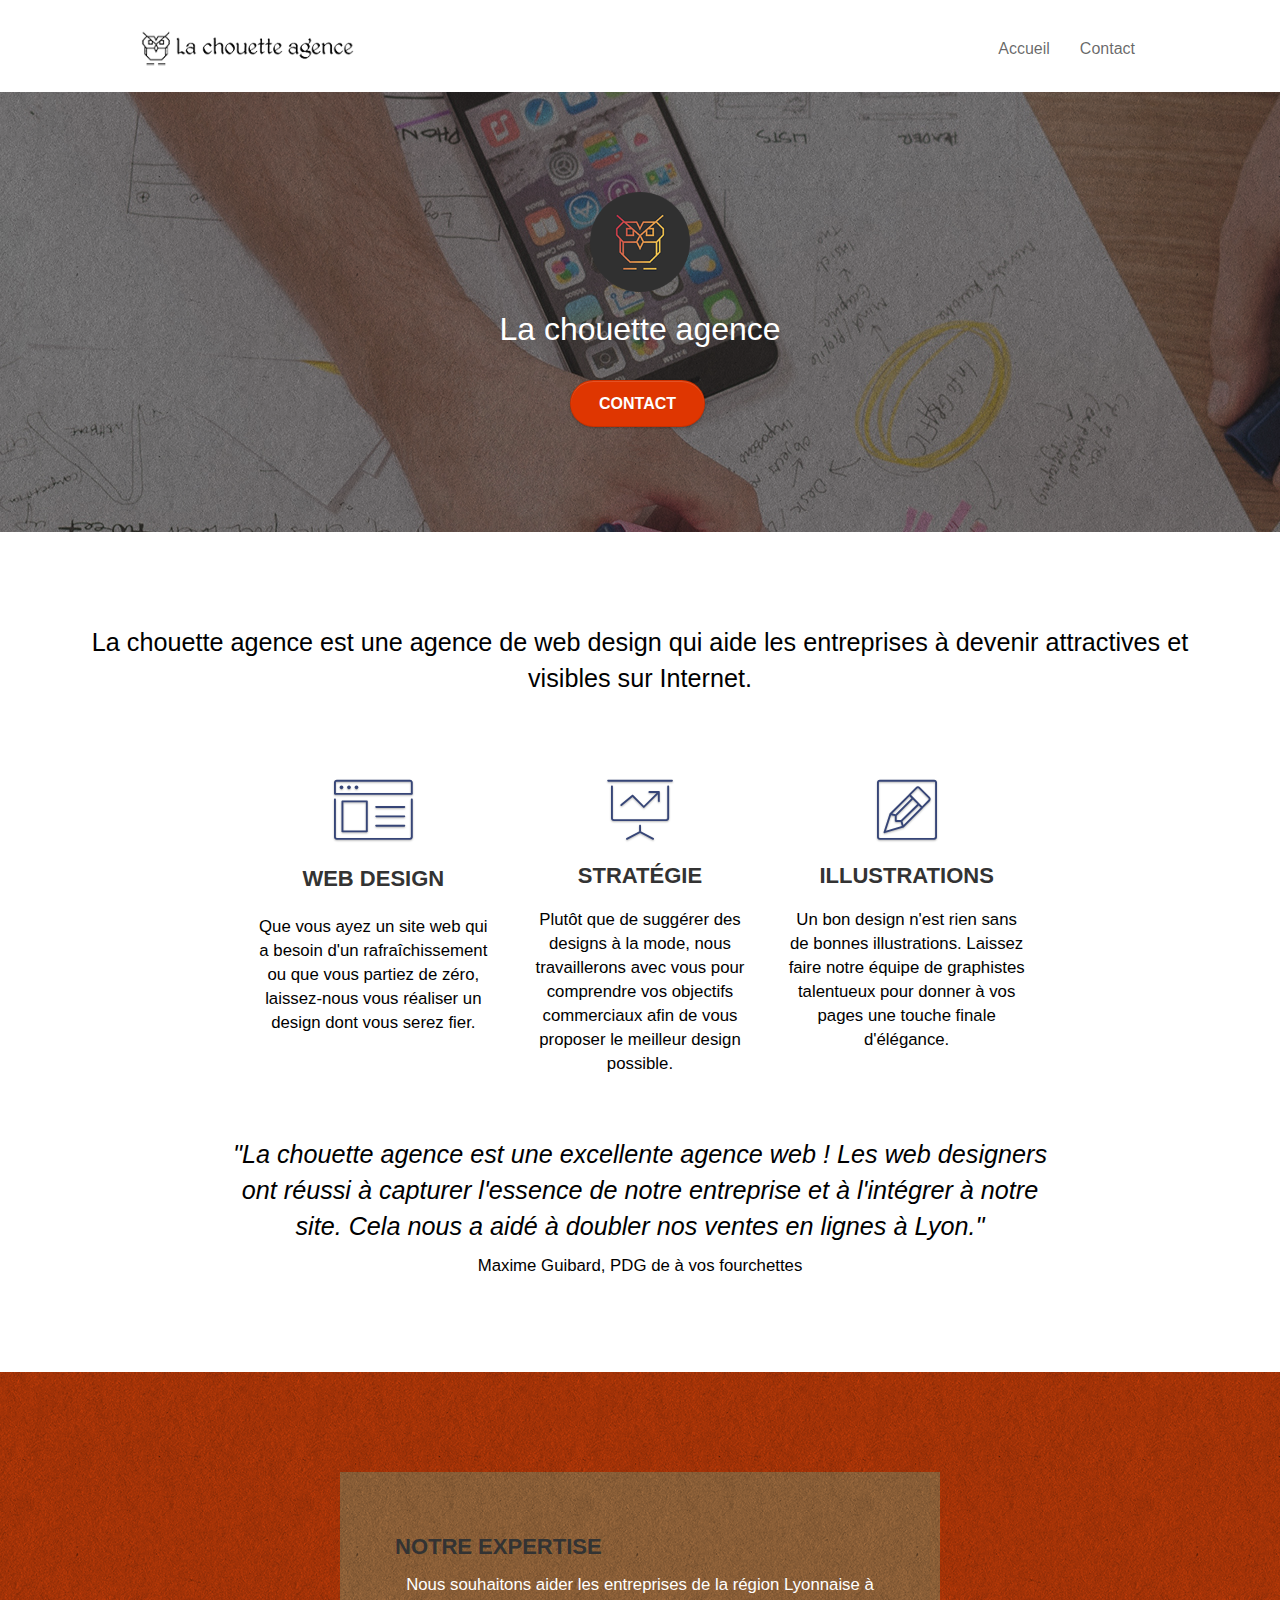
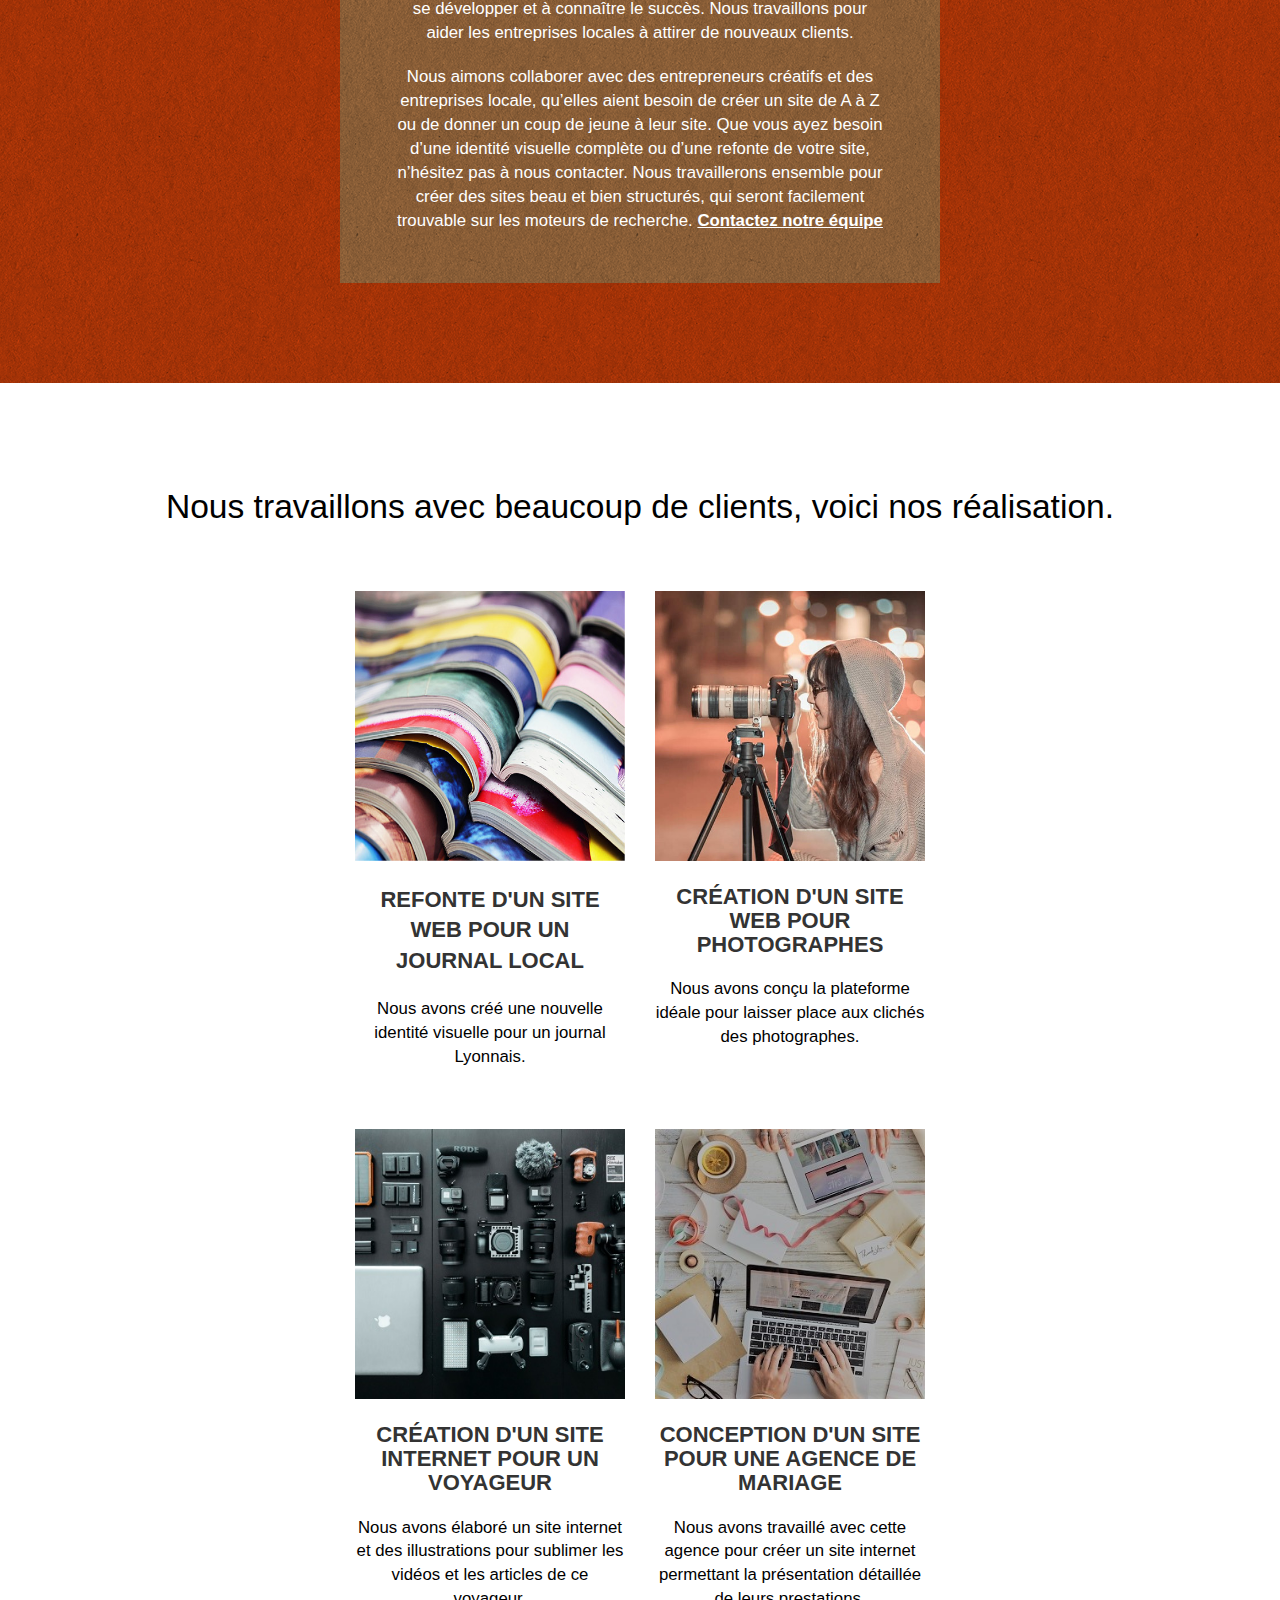
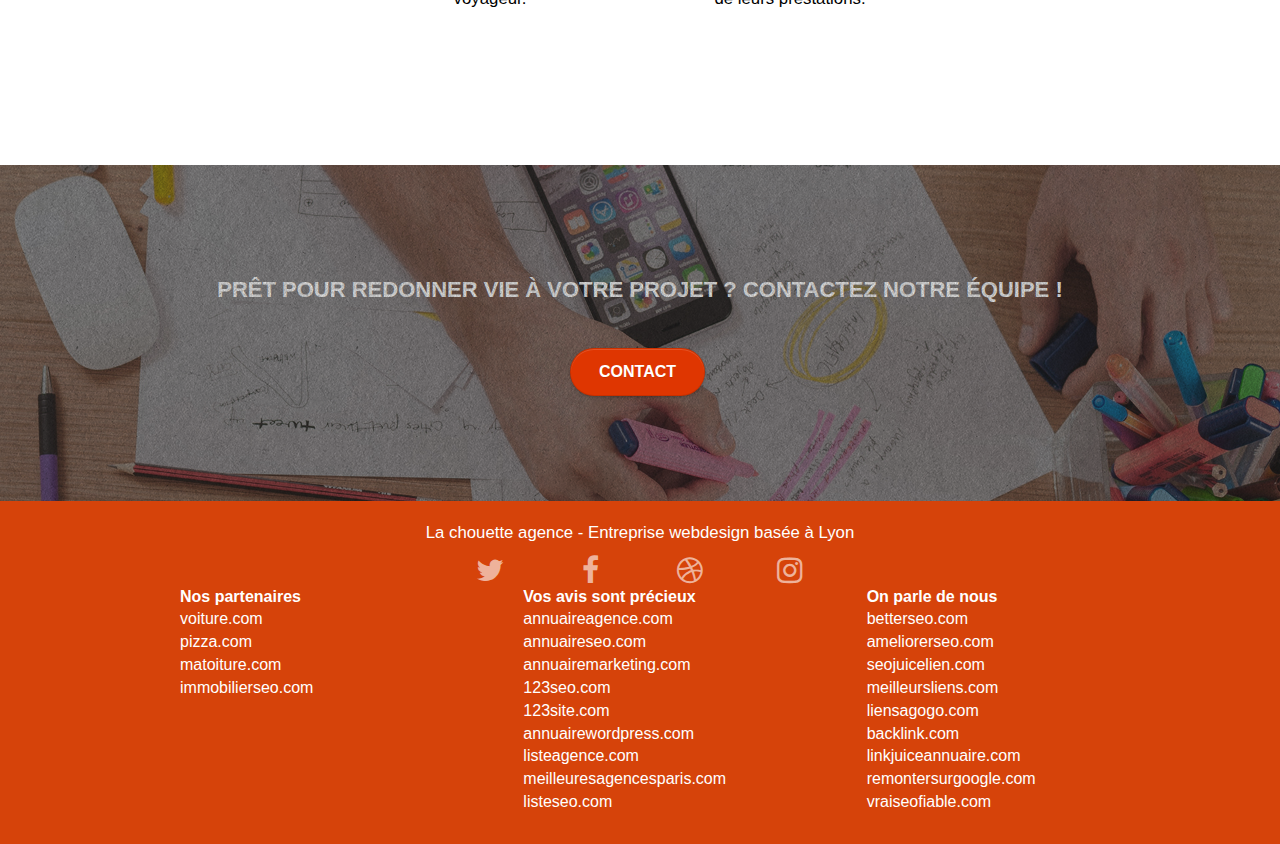
<file: index.html>
<!doctype html>
<html lang="fr">
	<head>
		<meta charset="utf-8">
		<meta name="viewport" content="width=device-width, initial-scale=1.0, viewport-fit=cover">
		<meta name="description" content="Nous vous accompagnons sur la création de vos sites web afin de promouvoir les services de votre entreprise, retrouvez-nous à Lyon pour une belle collaboration">
		<link rel="shortcut icon" type="image/png" href="./favicon.png">
		<link rel="stylesheet" type="text/css" href="./css/bootstrap.css">
		<link rel="stylesheet" type="text/css" href="style.css" />
		<link rel="stylesheet" type="text/css" href="./css/font-awesome.css">
		<link rel="stylesheet" type="text/css" href="./css/et-line.css">
		<script src="./js/jquery-2.1.0.js"></script>
		<script src="./js/bootstrap.js"></script>
		<script src="./js/blocs.js"></script>
		<script src="./js/jquery.touchSwipe.js" defer></script>
		<script src="./js/gmaps.js"></script>
		<title>La Chouette agence - Entreprise web design à Lyon</title>
		<meta name="google-site-verification" content="0tkgaxl9GltQ5xg7uaKDCG_w20wxeUEiyG1qMsQNdQ4" />
	</head>
	<body>
		<div class="page-container">
			<header>
				<div class="bloc bgc-white l-bloc " id="bloc-0">
					<div class="container bloc-sm">
						<nav class="navbar row">
							<div class="navbar-header">
								<a class="navbar-brand" href="index.html"><img src="img/la-chouette-agence.png" alt="paris web design logo agence web meilleure agence" height="40" /></a>
								<button id="nav-toggle" type="button" class="ui-navbar-toggle navbar-toggle" data-toggle="collapse" data-target=".navbar-1">
									<span class="sr-only">Toggle navigation</span>
									<span class="icon-bar"></span>
									<span class="icon-bar"></span>
									<span class="icon-bar"></span>
								</button>
							</div>
							<div class="collapse navbar-collapse navbar-1 special-dropdown-nav">
								<ul class="site-navigation nav navbar-nav">
									<li><a href="index.html" aria-label="Contenu de présentation">Accueil</a></li>
									<li><a href="page2.html" aria-label="Page de contact">Contact</a></li>
								</ul>
							</div>
						</nav>
					</div>
				</div>
			</header>
			<section class="presentation">
				<div class="bloc bgc-dark-slate-blue bg-banniere d-bloc bg-t-edge bloc-bg-texture texture-paper b-parallax" id="bloc-1-hero">
					<div class="container bloc-lg">
						<div class="row tight-width-whitespace">
							<div class="col-sm-12">
								<img src="img/logo.png" class="center-block image-resize-mode" width="100" alt="La chouette agence, agence web Lyonnaise, création logo Lyon" />
								<h1 class="text-center hero-bloc-text tc-white ">La chouette agence</h1>
								<div class="text-center">
									<a href="page2.html" aria-label="cliquer vers page de contact" class="btn btn-lg btn-clean btn-rd cta-hero btn-atomic-tangerine" id="cta-hero">Contact</a>
								</div>
							</div>
						</div>
					</div>
				</div>
			</section>
			<main>
				<div class="bloc-md">
			<div class="col-sm-12 text-center accroche_1">
				<p>La chouette agence est une agence de web design qui aide les entreprises à devenir attractives et visibles sur Internet.</p>
			</div>
			</div>
			<div class="bloc bgc-white l-bloc" id="bloc-2-services">
					<div class="container bloc-md">
						<div class="row voffset-lg med-width-whitespace">
							<div class="col-sm-4">
								<div class="text-center">
									<span class="et-icon-browser sm-shadow icon-dark-slate-blue icons icon-lg"></span>
								</div>
								<h2 class="mg-md text-center">Web design</h2>
								<p class="text-center ">
									Que vous ayez un site web qui a besoin d'un rafraîchissement ou que vous partiez de zéro, laissez-nous vous réaliser un design dont vous serez fier.
								</p>
							</div>
							<div class="col-sm-4">
								<div class="text-center">
									<span class="et-icon-presentation sm-shadow icon-dark-slate-blue icons icon-lg"></span>
								</div>
								<h3 class="mg-md text-center">Stratégie</h3>
								<p class="text-center ">
									Plutôt que de suggérer des designs à la mode, nous travaillerons avec vous pour comprendre vos objectifs commerciaux afin de vous proposer le meilleur design possible.
								</p>
							</div>
							<div class="col-sm-4">
								<div class="text-center">
									<span class="et-icon-edit sm-shadow icon-dark-slate-blue icons icon-lg"></span>
								</div>
								<h4 class="mg-md text-center">Illustrations</h4>
								<p class="text-center ">
									Un bon design n'est rien sans de bonnes illustrations. Laissez faire notre équipe de graphistes talentueux pour donner à vos pages une touche finale d'élégance.
								</p>
							</div>
						</div>
					</div>
				</div>
				<div class="col-xs-12 col-md-8 col-md-offset-2 text-center accroche_2">
					<p>"La chouette agence est une excellente agence web ! Les web designers ont réussi à capturer l'essence de notre entreprise et à l'intégrer à notre site. Cela nous a aidé à doubler nos ventes en lignes à Lyon."</p>
				</div>
				<div class="col-xs-12 col-md-8 col-md-offset-2 text-center accroche_3">	
					<p>Maxime Guibard, PDG de à vos fourchettes</p>
				</div>
			</main>
			<section class="savoir-faire">
				<div class="bloc tc-white bgc-atomic-tangerine bg-presentation d-bloc bloc-bg-texture texture-paper b-parallax" id="bloc-3-what-i-do">
					<div class="container bloc-lg">
						<div class="row tight-width-whitespace black-background">
							<div class="col-sm-12">
								<h2>Notre expertise</h2>
								<p class="mg-md text-center tc-white">
									Nous souhaitons aider les entreprises de la région Lyonnaise à se développer et à connaître le succès. Nous travaillons pour aider les entreprises locales à attirer de nouveaux clients.
								</p>
								<p class="text-center white">
									Nous aimons collaborer avec des entrepreneurs créatifs et des entreprises locale, qu’elles aient besoin de créer un site de A à Z ou de donner un coup de jeune à leur site. Que vous ayez besoin d’une identité visuelle complète ou d’une refonte de votre site, n’hésitez pas à nous contacter. Nous travaillerons ensemble pour créer des sites beau et bien structurés, qui seront facilement trouvable sur les moteurs de recherche.
									<a href="page2.html" aria-label="cliquer vers page de contact" class="ltc-white bold-link">Contactez notre équipe</a>
								</p>
							</div>
						</div>
					</div>
				</div>
			</section>
			<section class="portfolio">
				<div class="bloc bgc-white l-bloc" id="bloc-4-portfolio">
					<div class="container bloc-lg">
						<div class="row">
							<div class="col-sm-12 text-center accroche_4">
								<p>Nous travaillons avec beaucoup de clients, voici nos réalisation.</p>
							</div>
						</div>
						<div class="row tight-width-whitespace portfolio-row">
							<div class="col-sm-6">
								<a href="#" data-lightbox="img/1.jpg" data-gallery-id="gallery-1" data-caption="Refonte d'un site web pour un journal local" data-frame="snapshot-lb"><img src="img/1.jpg" alt="photo de magazines pour la refonte d'un site web du journal local" class="img-responsive portfolio-thumb" /></a>
								<h2 class="mg-md text-center">Refonte d'un site web pour un journal local</h2>
								<p class="text-center">
									Nous avons créé une nouvelle identité visuelle pour un journal Lyonnais.
								</p>
							</div>
							<div class="col-sm-6">
								<a href="#" data-lightbox="img/2.jpg" data-gallery-id="gallery-1" data-caption="Création d'un site web pour photographes" data-frame="snapshot-lb"><img src="img/2.jpg" class="img-responsive portfolio-thumb" alt="Photographie artistique d'un photographe pour présenter ses services" /></a>
								<h3 class="mg-md text-center">Création d'un site web pour photographes</h3>
								<p class="text-center">
									Nous avons conçu la plateforme idéale pour laisser place aux clichés des photographes.
								</p>
							</div>
						</div>
						<div class="row tight-width-whitespace portfolio-row">
							<div class="col-sm-6">
								<a href="#" data-lightbox="img/3.bmp" data-gallery-id="gallery-1" data-caption="Création d'un site internet pour un voyageur" data-frame="snapshot-lb"><img src="img/3.bmp" class="img-responsive portfolio-thumb" alt="Photographie des indispensables pour un voyageur, ordinateur, appareil photo et caméra"/></a>
								<h4 class="mg-md text-center">Création d'un site internet pour un voyageur</h4>
								<p class="text-center">
									Nous avons élaboré un site internet et des illustrations pour sublimer les vidéos et les articles de ce voyageur.
								</p>
							</div>
							<div class="col-sm-6">
								<a href="#" data-lightbox="img/4.bmp" data-gallery-id="gallery-1" data-caption="Conception d'un site pour une agence de mariage" data-frame="snapshot-lb"><img src="img/4.bmp" class="img-responsive portfolio-thumb" alt="Photographie du bureau du wedding planner, outil de communication, collaboration et création" /></a>
								<h5 class="mg-md text-center">
									Conception d'un site pour une agence de mariage
								</h5>
								<p class="text-center">
									Nous avons travaillé avec cette agence pour créer un site internet permettant la présentation détaillée de leurs prestations.
								</p>
							</div>
						</div>
					</div>
				</div>
			</section>
			<section class="contact">
				<div class="bloc bgc-dark-slate-blue bg-banniere d-bloc bloc-bg-texture texture-paper" id="bloc-5-cta">
					<div class="container bloc-lg">
						<div class="row">
							<h2 class="mg-md text-center tc-white">Prêt pour redonner vie à votre projet ? Contactez notre équipe !</h2>
							<div class="col-sm-12 text-center">
								<a href="page2.html" aria-label="cliquer vers page de contact" class="btn btn-atomic-tangerine btn-clean btn-rd btn-lg cta-hero">Contact</a>
							</div>
						</div>
					</div>
				</div>
			</section>
			<footer>
				<div class="bloc bgc-atomic-tangerine d-bloc" id="bloc-8">
					<div class="container bloc-sm">
						<div class="row">
							<div class="col-sm-12">
								<p class="text-center white">
									La chouette agence - Entreprise webdesign basée à Lyon
								</p>
								<div class="row row-no-gutters social">
									<div class="col-sm-3">
										<div class="text-center">
											<a class="social" href="index.html" aria-label="Nous suivre sur Twitter"><span class="fa fa-twitter icon-md"></span></a>
										</div>
									</div>
									<div class="col-sm-3">
										<div class="text-center">
											<a class="social" href="index.html" aria-label="Nous suivre sur Facebook"><span class="fa fa-facebook icon-md"></span></a>
										</div>
									</div>
									<div class="col-sm-3">
										<div class="text-center">
											<a class="social" href="index.html" aria-label="Nous suivre sur Dribbble"><span class="fa fa-dribbble icon-md"></span></a>
										</div>
									</div>
									<div class="col-sm-3">
										<div class="text-center">
											<a class="social" href="index.html" aria-label="Nous suivre sur Instagram"><span class="fa fa-instagram icon-md"></span></a>
										</div>
									</div>
								</div>
								<div class="row">
									<div class="col-sm-4">
										<ul class="liste_liens">
											<li>Nos partenaires</li>
											<li><a href="voiture.com" aria-label="Lire la suite : Lire le site partenaire">voiture.com</a></li>
											<li><a href="pizza.com" aria-label="Lire la suite : Lire le site partenaire">pizza.com</a></li>
											<li><a href="matoiture.com" aria-label="Lire la suite : Lire le site partenaire">matoiture.com</a></li>
											<li><a href="immobilierseo.com" aria-label="Lire la suite : Lire le site partenaire">immobilierseo.com</a></li>
										</ul>
									</div>
									<div class="col-sm-4">
										<ul class="liste_liens">
											<li>Vos avis sont précieux</li>
											<li><a href="annuaireagence.com" aria-label="Lire la suite : Lire les avis">annuaireagence.com</a></li>
											<li><a href="annuaireseo.com" aria-label="Lire la suite : Lire les avis">annuaireseo.com</a></li>
											<li><a href="annuairemarketing.com" aria-label="Lire la suite : Lire les avis">annuairemarketing.com</a></li>
											<li><a href="123seoture.com" aria-label="Lire la suite : Lire les avis">123seo.com</a></li>
											<li><a href="123site.com" aria-label="Lire la suite : Lire les avis">123site.com</a></li>
											<li><a href="annuairewordpress.com" aria-label="Lire la suite : Lire les avis">annuairewordpress.com</a></li>
											<li><a href="listeagence.com" aria-label="Lire la suite : Lire les avis">listeagence.com</a></li>
											<li><a href="meilleuresagencesparis.com" aria-label="Lire la suite : Lire les avis">meilleuresagencesparis.com</a></li>
											<li><a href="listeseo.com" aria-label="Lire la suite : Lire les avis">listeseo.com</a></li>
										</ul>
									</div>
									<div class="col-sm-4">
										<ul class="liste_liens">
											<li>On parle de nous</li>
											<li><a href="betterseo.com" aria-label="Lire la suite : Lire les articles">betterseo.com</a></li>
											<li><a href="ameliorerseo.com" aria-label="Lire la suite : Lire les articles">ameliorerseo.com</a></li>
											<li><a href="seojuicelien.com" aria-label="Lire la suite : Lire les articles">seojuicelien.com</a></li>
											<li><a href="meilleursliens.com" aria-label="Lire la suite : Lire les articles">meilleursliens.com</a></li>
											<li><a href="liensagogo.com" aria-label="Lire la suite : Lire les articles">liensagogo.com</a></li>
											<li><a href="backlink.com" aria-label="Lire la suite : Lire les articles">backlink.com</a></li>
											<li><a href="linkjuiceannuaire.com" aria-label="Lire la suite : Lire les articles">linkjuiceannuaire.com</a></li>
											<li><a href="remontersurgoogle.com" aria-label="Lire la suite : Lire les articles">remontersurgoogle.com</a></li>
											<li><a href="vraiseofiable.com" aria-label="Lire la suite : Lire les articles">vraiseofiable.com</a></li>
										</ul>
									</div>
								</div>
							</div>
						</div>
					</div>
				</div>
			</footer>
		</div>
	</body>
</html>
</file>
<file: style.css>
body {
    margin: 0;
    padding: 0;
    background: #FFF;
    overflow-x: hidden;
    -webkit-font-smoothing: antialiased;
    -moz-osx-font-smoothing: grayscale;
}

a,
button {
    transition: all .3s ease-in-out;
    outline: none!important;
}

a:hover {
    text-decoration: none;
    cursor: pointer;
}

#page-loading-blocs-notifaction {
    position: fixed;
    top: 0;
    bottom: 0;
    width: 100%;
    z-index: 100000;
    background: #FFFFFF url("img/pageload-spinner.gif") no-repeat center center;
}

.bloc {
    width: 100%;
    clear: both;
    background: 50% 50% no-repeat;
    padding: 0 50px;
    -webkit-background-size: cover;
    -moz-background-size: cover;
    -o-background-size: cover;
    background-size: cover;
    position: relative;
}

.bloc .container {
    padding-left: 0;
    padding-right: 0;
    text-align: -moz-center;
}

.bloc-lg {
    padding: 100px 50px;
}

.bloc-md {
    padding: 50px;
}

.bloc-sm {
    padding: 20px 50px;
}

.bg-center,
.bg-l-edge,
.bg-r-edge,
.bg-t-edge,
.bg-b-edge,
.bg-tl-edge,
.bg-bl-edge,
.bg-tr-edge,
.bg-br-edge,
.bg-repeat {
    -webkit-background-size: auto!important;
    -moz-background-size: auto!important;
    -o-background-size: auto!important;
    background-size: auto!important;
}

.bg-repeat {
    background: repeat;
}

.bg-t-edge {
    background: top no-repeat;
}

.bloc-bg-texture::before {
    content: "";
    background-size: 2px 2px;
    position: absolute;
    top: 0;
    bottom: 0;
    left: 0;
    right: 0;
}

.texture-paper::before {
    background: url("img/texture-paper.png");
    background-size: 280px 280px;
}

.b-parallax {
    background-attachment: fixed;
}

.d-bloc {
    color: rgba(255, 255, 255, .7);
}

.d-bloc button:hover {
    color: rgba(255, 255, 255, .9);
}

.d-bloc .icon-round,
.d-bloc .icon-square,
.d-bloc .icon-rounded,
.d-bloc .icon-semi-rounded-a,
.d-bloc .icon-semi-rounded-b {
    border-color: rgba(255, 255, 255, .9);
}

.d-bloc .divider-h span {
    border-color: rgba(255, 255, 255, .2);
}

.d-bloc .a-btn,
.d-bloc .navbar a,
.d-bloc .navbar-brand,
.d-bloc a .icon-sm,
.d-bloc a .icon-md,
.d-bloc a .icon-lg,
.d-bloc a .icon-xl,
.d-bloc h1 a,
.d-bloc h2 a,
.d-bloc h3 a,
.d-bloc h4 a,
.d-bloc h5 a,
.d-bloc h6 a,
.d-bloc p a {
    color: rgba(255, 255, 255, .6);
}

.d-bloc .a-btn:hover,
.d-bloc .navbar a:hover,
.d-bloc .navbar-brand:hover,
.d-bloc a:hover .icon-sm,
.d-bloc a:hover .icon-md,
.d-bloc a:hover .icon-lg,
.d-bloc a:hover .icon-xl,
.d-bloc h1 a:hover,
.d-bloc h2 a:hover,
.d-bloc h3 a:hover,
.d-bloc h4 a:hover,
.d-bloc h5 a:hover,
.d-bloc h6 a:hover,
.d-bloc p a:hover {
    color: rgba(255, 255, 255, 1);
}

.d-bloc .navbar-toggle .icon-bar {
    background: rgba(255, 255, 255, 1);
}

.d-bloc .btn-wire,
.d-bloc .btn-wire:hover {
    color: rgba(255, 255, 255, 1);
    border-color: rgba(255, 255, 255, 1);
}

.d-bloc .panel {
    color: rgba(0, 0, 0, .5);
}

.d-bloc .panel button:hover {
    color: rgba(0, 0, 0, .7);
}

.d-bloc .panel icon {
    border-color: rgba(0, 0, 0, .7);
}

.d-bloc .panel .divider-h span {
    border-color: rgba(0, 0, 0, .1);
}

.d-bloc .panel .a-btn {
    color: rgba(0, 0, 0, .6);
}

.d-bloc .panel .a-btn:hover {
    color: rgba(0, 0, 0, 1);
}

.d-bloc .panel .btn-wire,
.d-bloc .panel .btn-wire:hover {
    color: rgba(0, 0, 0, .7);
    border-color: rgba(0, 0, 0, .3);
}

.d-bloc .panel,
.l-bloc {
    color: rgba(0, 0, 0, .5);
}

.d-bloc .panel button:hover,
.l-bloc button:hover {
    color: rgba(0, 0, 0, .7);
}

.l-bloc .icon-round,
.l-bloc .icon-square,
.l-bloc .icon-rounded,
.l-bloc .icon-semi-rounded-a,
.l-bloc .icon-semi-rounded-b {
    border-color: rgba(0, 0, 0, .7);
}

.d-bloc .panel .divider-h span,
.l-bloc .divider-h span {
    border-color: rgba(0, 0, 0, .1);
}

.d-bloc .panel .a-btn,
.l-bloc .a-btn,
.l-bloc .navbar a,
.l-bloc .navbar-brand,
.l-bloc a .icon-sm,
.l-bloc a .icon-md,
.l-bloc a .icon-lg,
.l-bloc a .icon-xl,
.l-bloc h1 a,
.l-bloc h2 a,
.l-bloc h3 a,
.l-bloc h4 a,
.l-bloc h5 a,
.l-bloc h6 a,
.l-bloc p a {
    color: rgba(0, 0, 0, .6);
}

.d-bloc .panel .a-btn:hover,
.l-bloc .a-btn:hover,
.l-bloc .navbar a:hover,
.l-bloc .navbar-brand:hover,
.l-bloc a:hover .icon-sm,
.l-bloc a:hover .icon-md,
.l-bloc a:hover .icon-lg,
.l-bloc a:hover .icon-xl,
.l-bloc h1 a:hover,
.l-bloc h2 a:hover,
.l-bloc h3 a:hover,
.l-bloc h4 a:hover,
.l-bloc h5 a:hover,
.l-bloc h6 a:hover,
.l-bloc p a:hover {
    color: rgba(0, 0, 0, 1);
}

.l-bloc .navbar-toggle .icon-bar {
    color: rgba(0, 0, 0, .6);
}

.d-bloc .panel .btn-wire,
.d-bloc .panel .btn-wire:hover,
.l-bloc .btn-wire,
.l-bloc .btn-wire:hover {
    color: rgba(0, 0, 0, .7);
    border-color: rgba(0, 0, 0, .3);
}

.voffset {
    margin-top: 30px;
}

.voffset-lg {
    margin-top: 80px;
}

.row-no-gutters {
    margin-right: 0;
    margin-left: 0;
}

.row.row-no-gutters > [class^="col-"],
.row.row-no-gutters > [class*=" col-"] {
    padding-right: 0;
    padding-left: 0;
}

#bloc-1-hero h1 {
    font-size: 32px;
}

.navbar {
    margin-bottom: 0;
    z-index: 1;
}

.navbar-brand {
    height: auto;
    padding: 3px 15px;
    font-size: 25px;
    font-weight: normal;
    font-weight: 600;
    line-height: 44px;
}

.navbar-brand img {
    max-height: 200px;
    margin: 0 5px 0 0;
    display: inline;
}

.navbar-brand img[src$=svg] {
    min-width: 100px;
}

.nav-center .navbar-brand img {
    margin: 0;
}

.navbar .nav {
    padding-top: 2px;
    margin-right: -16px;
    float: right;
    z-index: 1;
}

.nav > li {
    float: left;
    margin-top: 4px;
    font-size: 16px;
}

.navbar-nav .open .dropdown-menu > li > a {
    text-align: inherit;
}

.nav > li a:hover,
.nav > li a:focus {
    background: transparent;
    font-weight: 600;
}

.navbar-toggle {
    margin: 10px 10px 0 0;
    border: 0px;
}

.navbar-toggle:hover {
    background: transparent!important;
}

.navbar-toggle .icon-bar {
    background-color: rgba(0, 0, 0, .5);
    width: 26px;
}

.nav-invert .navbar .nav {
    float: left;
}

.nav-invert .navbar-header,
.nav-invert .navbar-brand {
    float: right;
    position: relative;
    z-index: 2;
}

@media (min-width: 768px) {
    .site-navigation {
        position: absolute;
        top: 50%;
        right: 20px;
        transform: translate(0, -50%);
        -webkit-transform: translateY(-50%);
    }
    .nav > li .dropdown-menu a,
    .nav > li .dropdown-menu a:hover {
        color: #484848;
    }
    .nav-invert .site-navigation {
        left: 0;
        right: 0;
    }
    .nav-center {
        text-align: center;
    }
    .nav-center .navbar-header {
        width: 100%;
    }
    .nav-center .navbar-header,
    .nav-center .navbar-brand,
    .nav-center .nav > li {
        float: none;
        display: inline-block;
    }
    .nav-center .site-navigation {
        position: relative;
        width: 100%;
        right: 0;
        margin-right: 0px;
        margin-top: 20px;
    }
    .nav-center.mini-nav .navbar-toggle {
        float: none;
        margin: 10px auto 0;
    }
}

.nav > li > .dropdown a {
    background: none!important;
    display: block;
    padding: 14px 15px;
}

nav .caret {
    margin: 0 5px;
}

.dropdown-menu .dropdown-menu {
    top: -8px;
    left: 100%;
}

.dropdown-menu .dropmenu-flow-right {
    top: 100%;
    left: 0;
    margin-left: -1px;
    border-top-left-radius: 0;
    border-top-right-radius: 0;
}

.dropdown-menu .dropdown span {
    border: 4px solid black;
    border-top-color: transparent;
    border-right-color: transparent;
    border-bottom-color: transparent;
    margin: 6px -5px 0 0!important;
    float: right;
}

.mg-md {
    margin-top: 10px;
    margin-bottom: 20px;
}

.mg-lg {
    margin-top: 10px;
    margin-bottom: 40px;
}

.btn {
    margin: 0 5px 5px 0;
}

.btn.pull-right {
    margin: 0 0 5px 5px;
}

.btn-d,
.btn-d:hover,
.btn-d:focus {
    color: #FFF;
    background: rgba(0, 0, 0, .3);
}

button {
    outline: none!important;
}

.btn-rd {
    border-radius: 40px;
}

.btn-clean {
    border: 1px solid rgba(0, 0, 0, .08);
    border-bottom-color: rgba(0, 0, 0, .1);
    text-shadow: 0 1px 0 rgba(0, 0, 1, .1);
    box-shadow: 0 1px 3px rgba(0, 0, 1, .25), inset 0 1px 0 0 rgba(255, 255, 255, .15);
}

.icon-md {
    font-size: 30px!important;
}

.icon-lg {
    font-size: 60px!important;
}

.sm-shadow {
    text-shadow: 0 1px 2px rgba(0, 0, 0, .3);
}

.panel-sq,
.panel-sq .panel-heading,
.panel-sq .panel-footer {
    border-radius: 0;
}

.panel-rd {
    border-radius: 30px;
}

.panel-rd .panel-heading {
    border-radius: 29px 29px 0 0;
}

.panel-rd .panel-footer {
    border-radius: 0 0 29px 29px;
}

.form-control {
    border-color: rgba(0, 0, 0, .1);
    box-shadow: none;
}

.scrollToTop {
    width: 40px;
    height: 40px;
    position: fixed;
    right: 20px;
    opacity: 0;
    z-index: 500;
    transition: all .3s ease-in-out;
}

.scrollToTop span {
    margin-top: 6px;
}

.showScrollTop {
    font-size: 14px;
    opacity: 1;
}

a[data-lightbox] {
    position: relative;
    display: block;
    text-align: center;
}

a[data-lightbox]:hover::before {
    content: "+";
    font-family: "HelveticaNeue-Light", "Helvetica Neue Light", "Helvetica Neue", Helvetica, Arial;
    font-size: 32px;
    width: 50px;
    height: 50px;
    margin-left: -25px;
    border-radius: 50%;
    background: rgba(0, 0, 0, .6);
    color: #FFF;
    font-weight: 100;
    z-index: 1;
    position: absolute;
    top: 50%;
    transform: translateY(-50%);
    -webkit-transform: translateY(-50%);
}

a[data-lightbox]:hover img {
    opacity: 0.6;
    -webkit-animation-fill-mode: none;
    animation-fill-mode: none;
}

#lightbox-modal {
    display: flex;
    align-items: center;
}

#lightbox-modal .modal-dialog {
    width: 90%;
    max-width: 900px;
    margin: 0 auto 0;
}

#lightbox-modal .modal-dialog img {
    max-height: 90vh;
    margin: 0 auto;
}

.lightbox-caption {
    padding: 20px;
    color: #FFF;
    background: rgba(0, 0, 0, .5);
    position: absolute;
    left: 15px;
    right: 15px;
    bottom: 5px;
}

.close-lightbox {
    color: #FFF;
    font-size: 30px;
    position: absolute;
    top: 20px;
    right: 20px;
    z-index: 20;
    background: rgba(0, 0, 0, .5);
    border: none;
    line-height: 30px;
    padding: 0 9px 5px;
    opacity: 0.3;
}

.close-lightbox:hover,
.next-lightbox:hover,
.prev-lightbox:hover {
    opacity: 1.0;
    color: #FFF;
}

.next-lightbox,
.prev-lightbox {
    font-size: 20px;
    color: rgba(255, 255, 255, .9);
    background: rgba(0, 0, 0, .5);
    transition: all .2s ease-in-out;
    position: absolute;
    top: 45%;
    z-index: 1;
    opacity: 0.4;
}

.next-lightbox {
    padding: 6px 8px 1px 13px;
    right: 25px;
}

.prev-lightbox {
    padding: 6px 13px 1px 10px;
    left: 25px;
}

.snapshot-lb .modal-body {
    padding-bottom: 45px;
}

.snapshot-lb .lightbox-caption {
    padding: 0;
    color: rgba(0, 0, 0, .5);
    background: none;
}

h1,
h2,
h3,
h4,
h5,
h6,
p,
label,
.btn,
a {
    font-family: "helvetica";
    font-weight: 400;
}

.container {
    max-width: 1000px;
}

.hero-bloc-text {
    font-size: 38px;
}

.hero-bloc-text-sub {
    font-size: 36px;
}

.statement-bloc-text {
    line-height: 26px;
    font-style: italic;
    font-size: 20px;
    text-align: center;
    font-weight: lighter;
    max-width: 520px;
    margin: auto auto auto auto;
}

p {
    font-size: 1.2em;
    color: black;
}

.tight-width-whitespace {
    max-width: 600px;
    margin: auto auto auto auto;
}

.cta-hero {
    margin-top: 22px;
    color: #FFFFFF!important;
    text-transform: uppercase;
    padding: 12px 28px 12px 28px;
    font-size: 16px;
    font-weight: 700;
}

.social {
    max-width: 400px;
    margin: auto auto auto auto;
}

h2 {
    font-size: 22px;
    line-height: 1.4em;
}

h2,h3,h4,h5 {
    font-size: 22px;
    text-transform: uppercase;
    font-weight: 700;
    color: #333333!important;
}

h6 {
    font-size: 3em;
    font-weight: 600;
    color: white;
}

.accroche_1{
    font-size: 1.5em;
    margin-top: 2em;
}

.accroche_2{
    font-size: 1.5em;
    font-style: italic;
}

.accroche_3{
    margin-bottom: 6em;
}

.accroche_4{
    font-size: 2em;
}

.accroche_5{
    font-size-adjust: 1.8em;
}

.info_agence{
    font-size: 1em;
    font-weight: bold;
    color: black;
}

.consigne{
    margin-top: 1.5em;
}

label {
    font-weight: 600;
    font-size: 1.2em;
}

.med-width-whitespace {
    max-width: 800px;
    margin: auto auto auto auto;
    box-shadow: 0px 0px 0px #000000;
}

h4 {
    color: #333333!important;
}

.icons {
    margin-bottom: 14px;
    margin-top: 24px;
}

.white {
    color: #FFFFFF!important;
}

.portfolio-thumb {
    margin-bottom: 24px;
}

.portfolio-row {
    margin-bottom: 44px;
    margin-top: 50px;
}

.avatar {
    box-shadow: 0px 4px 9px rgba(0, 0, 0, 0.3);
}

.black-background {
    background-color: rgba(165, 147, 99, 0.7);
    padding: 40px 40px 40px 40px;
}

.bold-link {
    font-weight: 900;
    text-decoration: underline!important;
}

.bgc-white {
    background-color: #FFFFFF;
}

.bgc-dark-slate-blue {
    background-color: #364577;
}

.bgc-atomic-tangerine {
    background-color: #D6430A;
}

.tc-white {
    color: #FFFFFF!important;
}

.btn-atomic-tangerine {
    background: #DF3601;
    color: #FFFFFF!important;
}

.btn-atomic-tangerine:hover {
    background: #85736C!important;
    color: #FFFFFF!important;
}

.ltc-white {
    color: #FFFFFF!important;
}

.ltc-white:hover {
    color: #cccccc!important;
}

.ltc-atomic-tangerine {
    color: #F3976C!important;
}

.ltc-atomic-tangerine:hover {
    color: #c27956!important;
}

.icon-dark-slate-blue {
    color: #364577!important;
    border-color: #364577!important;
}

.bg-dots-bg {
    background-image: url("img/dots-bg.png");
}

.bg-lines-h2-bg {
    background-image: url("img/lines-h2-bg.png");
}

.bg-banniere {
    background-image: url("img/la-chouette-agence-banniere.jpg");
}

.bg-presentation {
    background-image: url("img/image-de-presentation.jpg");
}

.liste_liens {
    list-style: none;
    font-weight: bold;
    font-size: 16px;
    color: #FFFFFF;
}

.liste_liens a {
    font-weight: 400;
    color: #FFFFFF;
}

.backlinks {
    margin-top: 1em;
}

@media (max-width: 1024px) {
    .bloc {
        padding-left: auto;
        padding-right: auto;
    }
    .bloc.full-width-bloc,
    .bloc-tile-2.full-width-bloc .container,
    .bloc-tile-3.full-width-bloc .container,
    .bloc-tile-4.full-width-bloc .container {
        padding-left: 0;
        padding-right: 0;
    }
}

@media (max-width: 992px) and (min-width: 768px) {
    .navbar .nav {
        max-width: 80%
    }
    .nav-center.navbar .nav {
        max-width: 100%
    }
}

@media only screen and (min-device-width: 768px) and (max-device-width: 1024px) and (orientation: landscape) {
    .b-parallax {
        background-attachment: scroll;
    }
}

@media only screen and (min-device-width: 1024px) and (max-device-width: 1366px) and (-webkit-min-device-pixel-ratio: 1.5) {
    .b-parallax {
        background-attachment: scroll;
    }
}

@media (max-width: 991px) {
    .container {
        width: 100%;
    }
    .b-parallax {
        background-attachment: scroll;
    }
    .page-container,
    #hero-bloc {
        overflow-x: hidden;
        position: relative;
    }
    .bloc {
        text-align: center;
    }
    .bloc-group,
    .bloc-group .bloc {
        display: block;
        width: 100%;
    }
    .bloc-fill-screen .fill-bloc-top-edge,
    .bloc-fill-screen .fill-bloc-bottom-edge {
        padding: 0 20px;
    }
}

@media (max-width: 767px) {
    .page-container {
        overflow-x: hidden;
        position: relative;
    }
    h1,
    h2,
    h3,
    h4,
    h5,
    h6,
    p,
    #disqus_thread {
        padding-left: 10px!important;
        padding-right: 10px!important;
    }
    .b-parallax {
        background-attachment: scroll;
    }
    .navbar .nav {
        padding-top: 0;
        border-top: 1px solid rgba(0, 0, 0, .2);
        float: none!important;
    }
    .navbar.row {
        margin-left: 0;
        margin-right: 0;
    }
    .site-navigation {
        position: inherit;
        transform: none;
        -webkit-transform: none;
        -ms-transform: none;
    }
    .nav > li {
        margin-top: 0;
        border-bottom: 1px solid rgba(0, 0, 0, .1);
        background: rgba(0, 0, 0, .05);
        text-align: left;
        padding-left: 15px;
        width: 100%;
        list-style: none;
    }
    .nav > li:hover {
        background: rgba(0, 0, 0, .08);
    }
    .dropdown .dropdown a .caret {
        float: none;
        margin: 5px 0 0 10px!important;
        border: 4px solid black;
        border-bottom-color: transparent;
        border-right-color: transparent;
        border-left-color: transparent;
    }
    #hero-bloc .navbar .nav {
        background: rgba(0, 0, 0, .8);
    }
    #hero-bloc .navbar .nav a {
        color: rgba(255, 255, 255, .6);
    }
    .hero {
        padding: 50px 0;
    }
    .hero-nav {
        left: -1px;
        right: -1px;
    }
    .navbar-collapse {
        padding: 0;
        overflow-x: hidden;
        -webkit-box-shadow: none;
        box-shadow: none;
    }
    .navbar-brand img {
        max-height: 40px;
        width: auto;
    }
    .nav-invert .navbar-header {
        float: none;
        width: 100%;
    }
    .nav-invert .navbar-toggle {
        float: left;
        margin-left: 10px;
    }
    .bloc {
        padding-left: 0;
        padding-right: 0;
    }
    .bloc-xxl,
    .bloc-xl,
    .bloc-lg {
        padding: 40px 0;
    }
    .bloc-sm,
    .bloc-md {
        padding-left: 0;
        padding-right: 0;
    }
    .bloc-tile-2 .container,
    .bloc-tile-3 .container,
    .bloc-tile-4 .container,
    .bloc-fill-screen .fill-bloc-top-edge,
    .bloc-fill-screen .fill-bloc-bottom-edge {
        padding-left: 0;
        padding-right: 0;
    }
    .a-block {
        padding: 0 10px;
    }
    .btn-dwn {
        display: none;
    }
    .voffset {
        margin-top: 5px;
    }
    .voffset-md {
        margin-top: 20px;
    }
    .voffset-lg {
        margin-top: 30px;
    }
    form {
        padding: 5px;
    }
    .close-lightbox {
        display: inline-block;
    }
    .blocsapp-device-iphone5 {
        background-size: 216px 425px;
        padding-top: 60px;
        width: 216px;
        height: 425px;
    }
    .blocsapp-device-iphone5 img {
        width: 180px;
        height: 320px;
    }
}

@media (max-width: 400px) {
    .bloc {
        padding-left: 0;
        padding-right: 0;
    }
}

@media (max-width: 767px) {
    .bloc-mob-center-text {
        text-align: center;
    }
}
</file>
<file: css/et-line.css>
@font-face {
    font-family: et-line;
    src: url(../fonts/et-line.eot);
    src: url(../fonts/et-line.eot?#iefix) format('embedded-opentype'), url(../fonts/et-line.woff) format('woff'), url(../fonts/et-line.ttf) format('truetype'), url(../fonts/et-line.svg#et-line) format('svg');
    font-weight: 400;
    font-style: normal
}

.et-icon-adjustments,
.et-icon-alarmclock,
.et-icon-anchor,
.et-icon-aperture,
.et-icon-attachment,
.et-icon-bargraph,
.et-icon-basket,
.et-icon-beaker,
.et-icon-bike,
.et-icon-book-open,
.et-icon-briefcase,
.et-icon-browser,
.et-icon-calendar,
.et-icon-camera,
.et-icon-caution,
.et-icon-chat,
.et-icon-circle-compass,
.et-icon-clipboard,
.et-icon-clock,
.et-icon-cloud,
.et-icon-compass,
.et-icon-desktop,
.et-icon-dial,
.et-icon-document,
.et-icon-documents,
.et-icon-download,
.et-icon-dribbble,
.et-icon-edit,
.et-icon-envelope,
.et-icon-expand,
.et-icon-facebook,
.et-icon-flag,
.et-icon-focus,
.et-icon-gears,
.et-icon-genius,
.et-icon-gift,
.et-icon-global,
.et-icon-globe,
.et-icon-googleplus,
.et-icon-grid,
.et-icon-happy,
.et-icon-hazardous,
.et-icon-heart,
.et-icon-hotairballoon,
.et-icon-hourglass,
.et-icon-key,
.et-icon-laptop,
.et-icon-layers,
.et-icon-lifesaver,
.et-icon-lightbulb,
.et-icon-linegraph,
.et-icon-linkedin,
.et-icon-lock,
.et-icon-magnifying-glass,
.et-icon-map,
.et-icon-map-pin,
.et-icon-megaphone,
.et-icon-mic,
.et-icon-mobile,
.et-icon-newspaper,
.et-icon-notebook,
.et-icon-paintbrush,
.et-icon-paperclip,
.et-icon-pencil,
.et-icon-phone,
.et-icon-picture,
.et-icon-pictures,
.et-icon-piechart,
.et-icon-presentation,
.et-icon-pricetags,
.et-icon-printer,
.et-icon-profile-female,
.et-icon-profile-male,
.et-icon-puzzle,
.et-icon-quote,
.et-icon-recycle,
.et-icon-refresh,
.et-icon-ribbon,
.et-icon-rss,
.et-icon-sad,
.et-icon-scissors,
.et-icon-scope,
.et-icon-search,
.et-icon-shield,
.et-icon-speedometer,
.et-icon-strategy,
.et-icon-streetsign,
.et-icon-tablet,
.et-icon-target,
.et-icon-telescope,
.et-icon-toolbox,
.et-icon-tools,
.et-icon-tools-2,
.et-icon-trophy,
.et-icon-tumblr,
.et-icon-twitter,
.et-icon-upload,
.et-icon-video,
.et-icon-wallet,
.et-icon-wine {
    font-family: et-line;
    speak-as: normal;
    font-style: normal;
    font-weight: 400;
    font-variant: normal;
    text-transform: none;
    line-height: 1;
    -webkit-font-smoothing: antialiased;
    -moz-osx-font-smoothing: grayscale;
    display: inline-block
}

.et-icon-mobile:before {
    content: "\e000"
}

.et-icon-laptop:before {
    content: "\e001"
}

.et-icon-desktop:before {
    content: "\e002"
}

.et-icon-tablet:before {
    content: "\e003"
}

.et-icon-phone:before {
    content: "\e004"
}

.et-icon-document:before {
    content: "\e005"
}

.et-icon-documents:before {
    content: "\e006"
}

.et-icon-search:before {
    content: "\e007"
}

.et-icon-clipboard:before {
    content: "\e008"
}

.et-icon-newspaper:before {
    content: "\e009"
}

.et-icon-notebook:before {
    content: "\e00a"
}

.et-icon-book-open:before {
    content: "\e00b"
}

.et-icon-browser:before {
    content: "\e00c"
}

.et-icon-calendar:before {
    content: "\e00d"
}

.et-icon-presentation:before {
    content: "\e00e"
}

.et-icon-picture:before {
    content: "\e00f"
}

.et-icon-pictures:before {
    content: "\e010"
}

.et-icon-video:before {
    content: "\e011"
}

.et-icon-camera:before {
    content: "\e012"
}

.et-icon-printer:before {
    content: "\e013"
}

.et-icon-toolbox:before {
    content: "\e014"
}

.et-icon-briefcase:before {
    content: "\e015"
}

.et-icon-wallet:before {
    content: "\e016"
}

.et-icon-gift:before {
    content: "\e017"
}

.et-icon-bargraph:before {
    content: "\e018"
}

.et-icon-grid:before {
    content: "\e019"
}

.et-icon-expand:before {
    content: "\e01a"
}

.et-icon-focus:before {
    content: "\e01b"
}

.et-icon-edit:before {
    content: "\e01c"
}

.et-icon-adjustments:before {
    content: "\e01d"
}

.et-icon-ribbon:before {
    content: "\e01e"
}

.et-icon-hourglass:before {
    content: "\e01f"
}

.et-icon-lock:before {
    content: "\e020"
}

.et-icon-megaphone:before {
    content: "\e021"
}

.et-icon-shield:before {
    content: "\e022"
}

.et-icon-trophy:before {
    content: "\e023"
}

.et-icon-flag:before {
    content: "\e024"
}

.et-icon-map:before {
    content: "\e025"
}

.et-icon-puzzle:before {
    content: "\e026"
}

.et-icon-basket:before {
    content: "\e027"
}

.et-icon-envelope:before {
    content: "\e028"
}

.et-icon-streetsign:before {
    content: "\e029"
}

.et-icon-telescope:before {
    content: "\e02a"
}

.et-icon-gears:before {
    content: "\e02b"
}

.et-icon-key:before {
    content: "\e02c"
}

.et-icon-paperclip:before {
    content: "\e02d"
}

.et-icon-attachment:before {
    content: "\e02e"
}

.et-icon-pricetags:before {
    content: "\e02f"
}

.et-icon-lightbulb:before {
    content: "\e030"
}

.et-icon-layers:before {
    content: "\e031"
}

.et-icon-pencil:before {
    content: "\e032"
}

.et-icon-tools:before {
    content: "\e033"
}

.et-icon-tools-2:before {
    content: "\e034"
}

.et-icon-scissors:before {
    content: "\e035"
}

.et-icon-paintbrush:before {
    content: "\e036"
}

.et-icon-magnifying-glass:before {
    content: "\e037"
}

.et-icon-circle-compass:before {
    content: "\e038"
}

.et-icon-linegraph:before {
    content: "\e039"
}

.et-icon-mic:before {
    content: "\e03a"
}

.et-icon-strategy:before {
    content: "\e03b"
}

.et-icon-beaker:before {
    content: "\e03c"
}

.et-icon-caution:before {
    content: "\e03d"
}

.et-icon-recycle:before {
    content: "\e03e"
}

.et-icon-anchor:before {
    content: "\e03f"
}

.et-icon-profile-male:before {
    content: "\e040"
}

.et-icon-profile-female:before {
    content: "\e041"
}

.et-icon-bike:before {
    content: "\e042"
}

.et-icon-wine:before {
    content: "\e043"
}

.et-icon-hotairballoon:before {
    content: "\e044"
}

.et-icon-globe:before {
    content: "\e045"
}

.et-icon-genius:before {
    content: "\e046"
}

.et-icon-map-pin:before {
    content: "\e047"
}

.et-icon-dial:before {
    content: "\e048"
}

.et-icon-chat:before {
    content: "\e049"
}

.et-icon-heart:before {
    content: "\e04a"
}

.et-icon-cloud:before {
    content: "\e04b"
}

.et-icon-upload:before {
    content: "\e04c"
}

.et-icon-download:before {
    content: "\e04d"
}

.et-icon-target:before {
    content: "\e04e"
}

.et-icon-hazardous:before {
    content: "\e04f"
}

.et-icon-piechart:before {
    content: "\e050"
}

.et-icon-speedometer:before {
    content: "\e051"
}

.et-icon-global:before {
    content: "\e052"
}

.et-icon-compass:before {
    content: "\e053"
}

.et-icon-lifesaver:before {
    content: "\e054"
}

.et-icon-clock:before {
    content: "\e055"
}

.et-icon-aperture:before {
    content: "\e056"
}

.et-icon-quote:before {
    content: "\e057"
}

.et-icon-scope:before {
    content: "\e058"
}

.et-icon-alarmclock:before {
    content: "\e059"
}

.et-icon-refresh:before {
    content: "\e05a"
}

.et-icon-happy:before {
    content: "\e05b"
}

.et-icon-sad:before {
    content: "\e05c"
}

.et-icon-facebook:before {
    content: "\e05d"
}

.et-icon-twitter:before {
    content: "\e05e"
}

.et-icon-googleplus:before {
    content: "\e05f"
}

.et-icon-rss:before {
    content: "\e060"
}

.et-icon-tumblr:before {
    content: "\e061"
}

.et-icon-linkedin:before {
    content: "\e062"
}

.et-icon-dribbble:before {
    content: "\e063"
}
</file>
